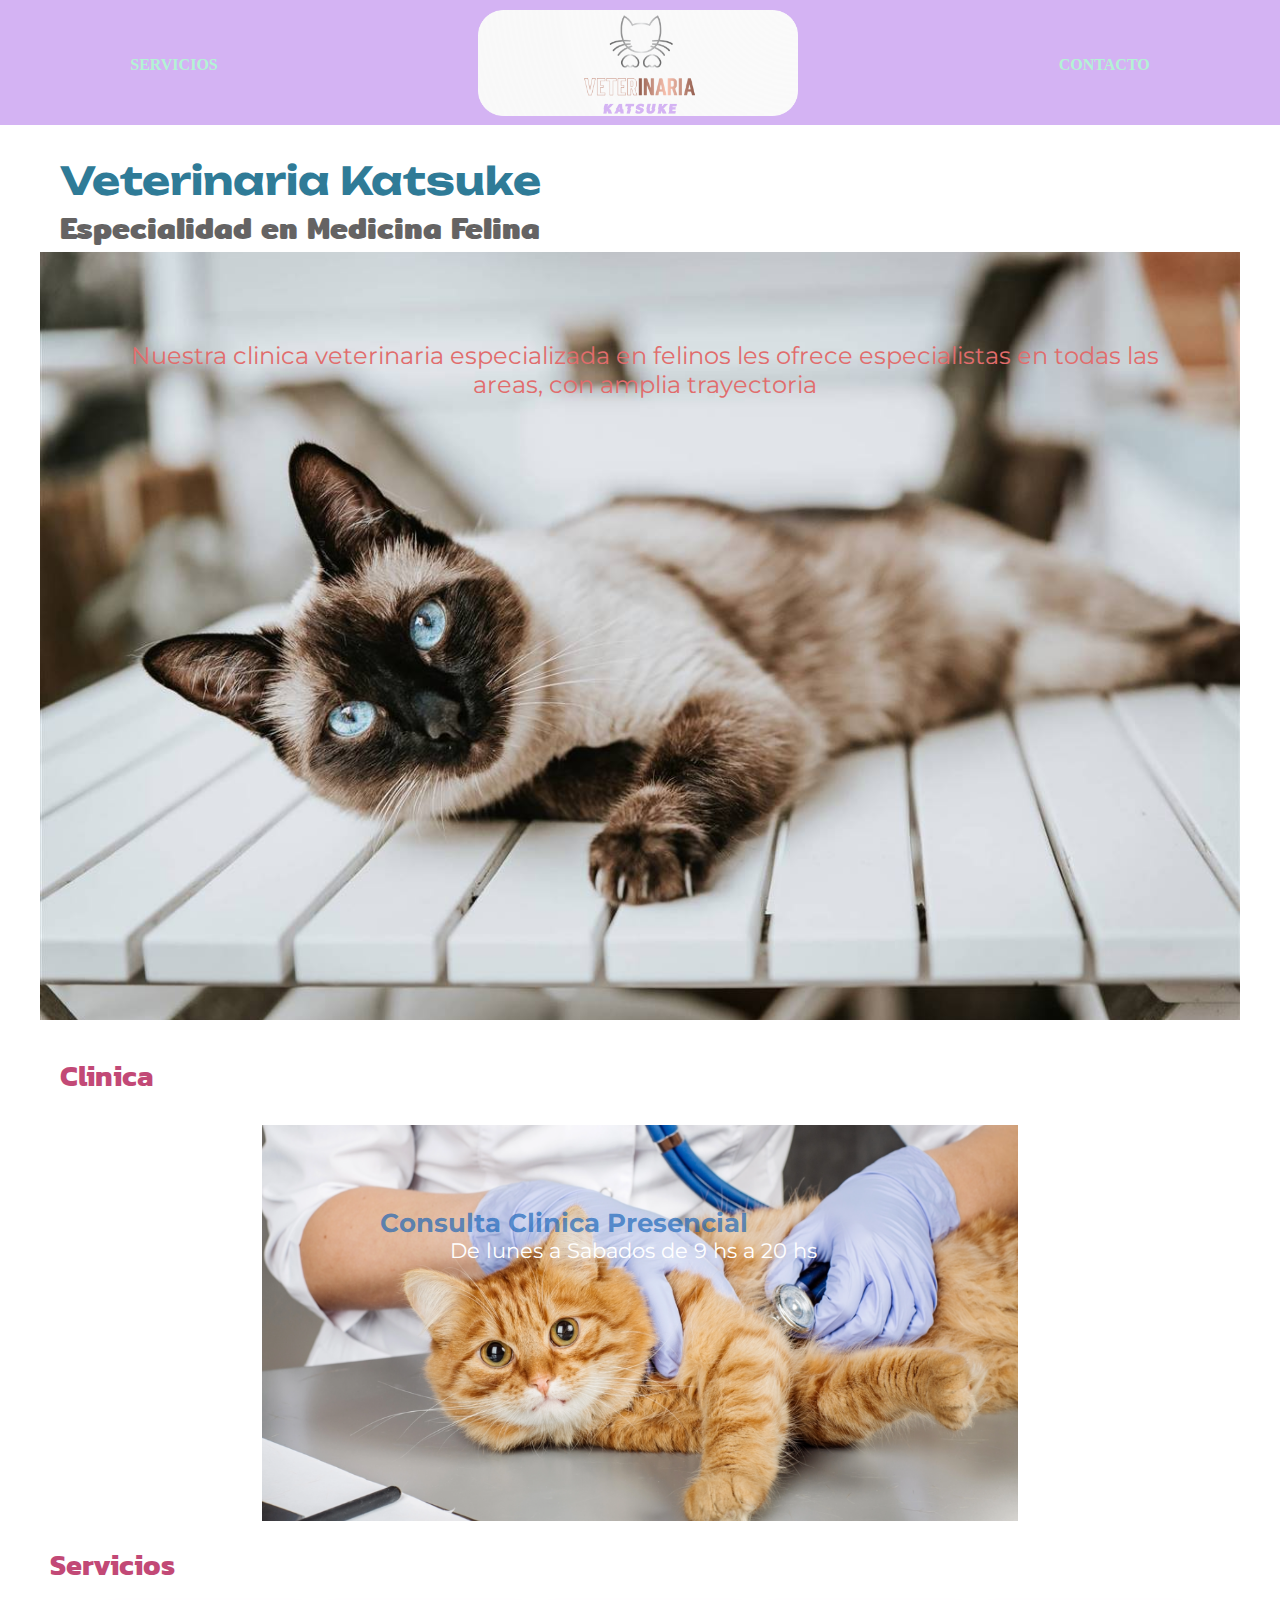
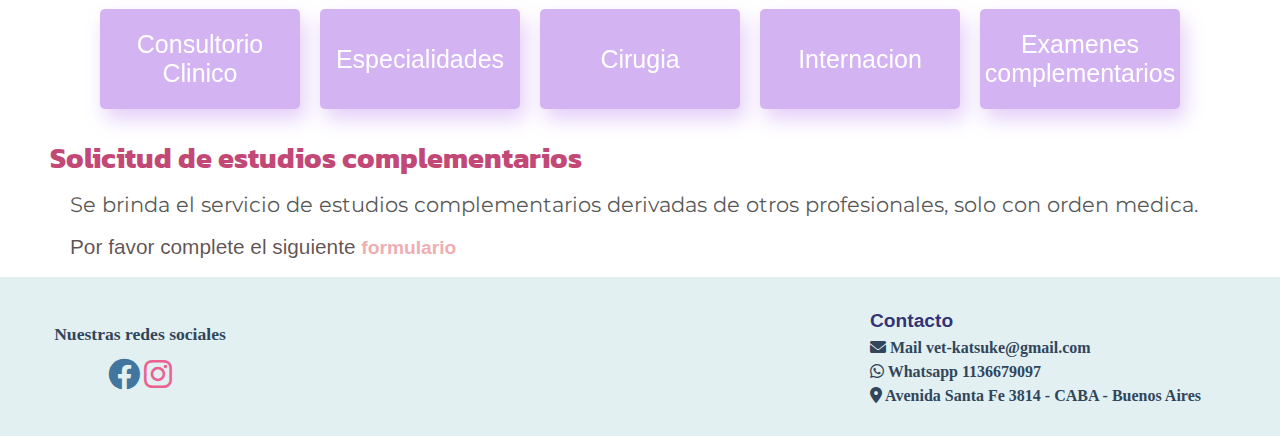
<file: Katsuke_COPIA/index.html>
<!DOCTYPE html>
<html lang="es">

<head>
    <meta charset="UTF-8">
    <meta name="viewport" content="width=device-width, initial-scale=1.0">
    <title>Clinica Veterinaria Katsuke</title>
    <!-- agrego el favicon -->
    <link rel="icon" href=".\static\img\icono-borde-violeta-fondo-verde.ico">
    <link rel="stylesheet" href="static/css/kat.css">
    <!-- iconos de font awesome -->
    <link rel="stylesheet" href="https://cdnjs.cloudflare.com/ajax/libs/font-awesome/6.0.0-beta3/css/all.min.css">
    <!-- google font -->
    <link rel="preconnect" href="https://fonts.googleapis.com">
    <link rel="preconnect" href="https://fonts.gstatic.com" crossorigin>
    <link
        href="https://fonts.googleapis.com/css2?family=Chivo:ital@1&family=Gabarito:wght@400;900&family=Kanit:wght@600&family=Mitr:wght@500&family=Montserrat:wght@800;900&family=Open+Sans:wght@800&family=Patua+One&family=Prompt:wght@400;600&family=Raleway:wght@900&family=Roboto&family=Spectral:wght@700&family=Tilt+Neon&family=Unbounded:wght@800&family=Young+Serif&display=swap&family=Crimson+Text:ital,wght@0,700;1,600&family=Montserrat:ital,wght@0,600;1,500&family=Montserrat:ital,wght@0,600;1,500&display=swap"
        rel="stylesheet">

</head>

<body>
    <!-- Contenido de barra de navegacion -->
    <header>
        <nav>
            <ul class="lista-desordenada-1">
                <li class="uno izq"><a href="#Servicios">SERVICIOS</a></li>
                <li class="uno centro"><a href="index.html">
                        <img src="static\img\opcion 1 radius.png" alt="cara de gato" class="logo"></a>
                </li>
                <li class="uno der"> <a href="#Contacto">CONTACTO</a></li>
            </ul>
        </nav>
    </header>

    <main>
        <!-- Titulo Principal -->
        <div class="primero">
            <h1 class="titulo">Veterinaria Katsuke</h1>
            <h2 class="texto-sec">Especialidad en Medicina Felina</h2>
        </div>
        <!-- Imagen de Presentacion Seccion 1 -->
        <section class="imgs1" id="imagen">
            <div class="container">
                <p> Nuestra clinica veterinaria especializada en felinos les ofrece especialistas en todas las areas,
                    con amplia trayectoria </p>
            </div>

        </section>
        <br>
        <!-- Consulta Seccion 2
                Consulta Clinica Presencial -->
        <div class="segundo">
            <h2 class="consulta-t">Clinica</h2>
        </div>
        <section>
            <div class="slidershow-container">
                <ul>
                    <li>
                        <div class="slide">
                            <img src="static\img\banner1-examen-clinico-gato.png" alt="imagen 1">
                            <div class="overlay">
                                <h3 class="consulta">Consulta Clinica Presencial</h3>
                                <p>De lunes a Sabados de 9 hs a 20 hs</p>
                            </div>
                        </div>
                    </li>
                    <li>
                        <div class="slide">
                            <img src="static\img\banner-2 gato-tutor-pc.jpg" alt="imagen 2">
                            <div class="overlay">
                                <h3 class="consulta">Consulta Clinica online</h3>
                                <p>Consulta virtual por videollamada. <br> Sacar turno</p>
                            </div>
                        </div>
                    </li>
                </ul>
            </div>
        </section>
        <br>

        <!-- Servicios que brinda la clinica - Seccion 3-->
        <section id="Servicios">
            <div class="secc3">
                <h2 class="consulta-t">Servicios</h2>
            </div>
            <div class="contenedor-flex">
                <div class="caja">
                    <div class="texto texto-A">Consultorio Clinico</div>
                    <div class="texto texto-B">Examen clinico Vacunaciones</div>
                </div>

                <div class="caja">
                    <div class="texto texto-A">Especialidades</div>
                    <div class="texto texto-B">Dermatologia Nutricion Cardiologia
                        Endocrinologia Oftalmologia Oncologia</div>
                </div>

                <div class="caja">
                    <div class="texto texto-A">Cirugia</div>
                    <div class="texto texto-B">General
                        Traumatológica y Ortopédica</div>
                </div>

                <div class="caja">
                    <div class="texto texto-A">Internacion</div>
                    <div class="texto texto-B">Sala de internacion diurna con guardias
                        nocturnas
                    </div>
                </div>

                <div class="caja">
                    <div class="texto texto-A">Examenes complementarios</div>
                    <div class="texto texto-B">Radiologia Ecografia Ecocardiologia
                        Laboratorio
                    </div>
                </div>
            </div>

        </section>
        <!-- Solicitud de estudios complementarios - Seccion 4 -->
        <section class="complementarios">
            <h2 class="consulta-t">Solicitud de estudios complementarios </h2>
            <div>
                <p>Se brinda el servicio de estudios complementarios derivadas de otros profesionales, solo con orden
                    medica.</p>
                <br>
                <p class="enlace">Por favor complete el siguiente <a href="solicitud.html"
                        target="_blank">formulario</a>
                </p>
            </div>

        </section>
    </main>

    <br>
    <footer id="Contacto">
        <div class="tercero">
            <div class="redes">
                <h4>Nuestras redes sociales</h4>
                <i class="fa-brands fa-facebook fa-2xl" style="color: #42769e;"></i>
                <i class="fa-brands fa-instagram fa-2xl" style="color: #ea6291;"></i>
            </div>
            <div class="foot">
                <h3 class="contacto">Contacto</h3>
                <ul class="lista-desordenada-3">
                    <li>
                        <h4><i class="fas fa-envelope"></i> Mail vet-katsuke@gmail.com</h4>
                    </li>
                    <li>
                        <h4><i class="fab fa-whatsapp"></i> Whatsapp 1136679097</h4>
                    </li>
                    <li>
                        <h4><i class="fas fa-map-marker-alt"></i> Avenida Santa Fe 3814 - CABA - Buenos Aires</h4>
                    </li>
                </ul>
            </div>

        </div>
    </footer>



    <script src="static\js\vet.js"></script>
</body>

</html>
</file>
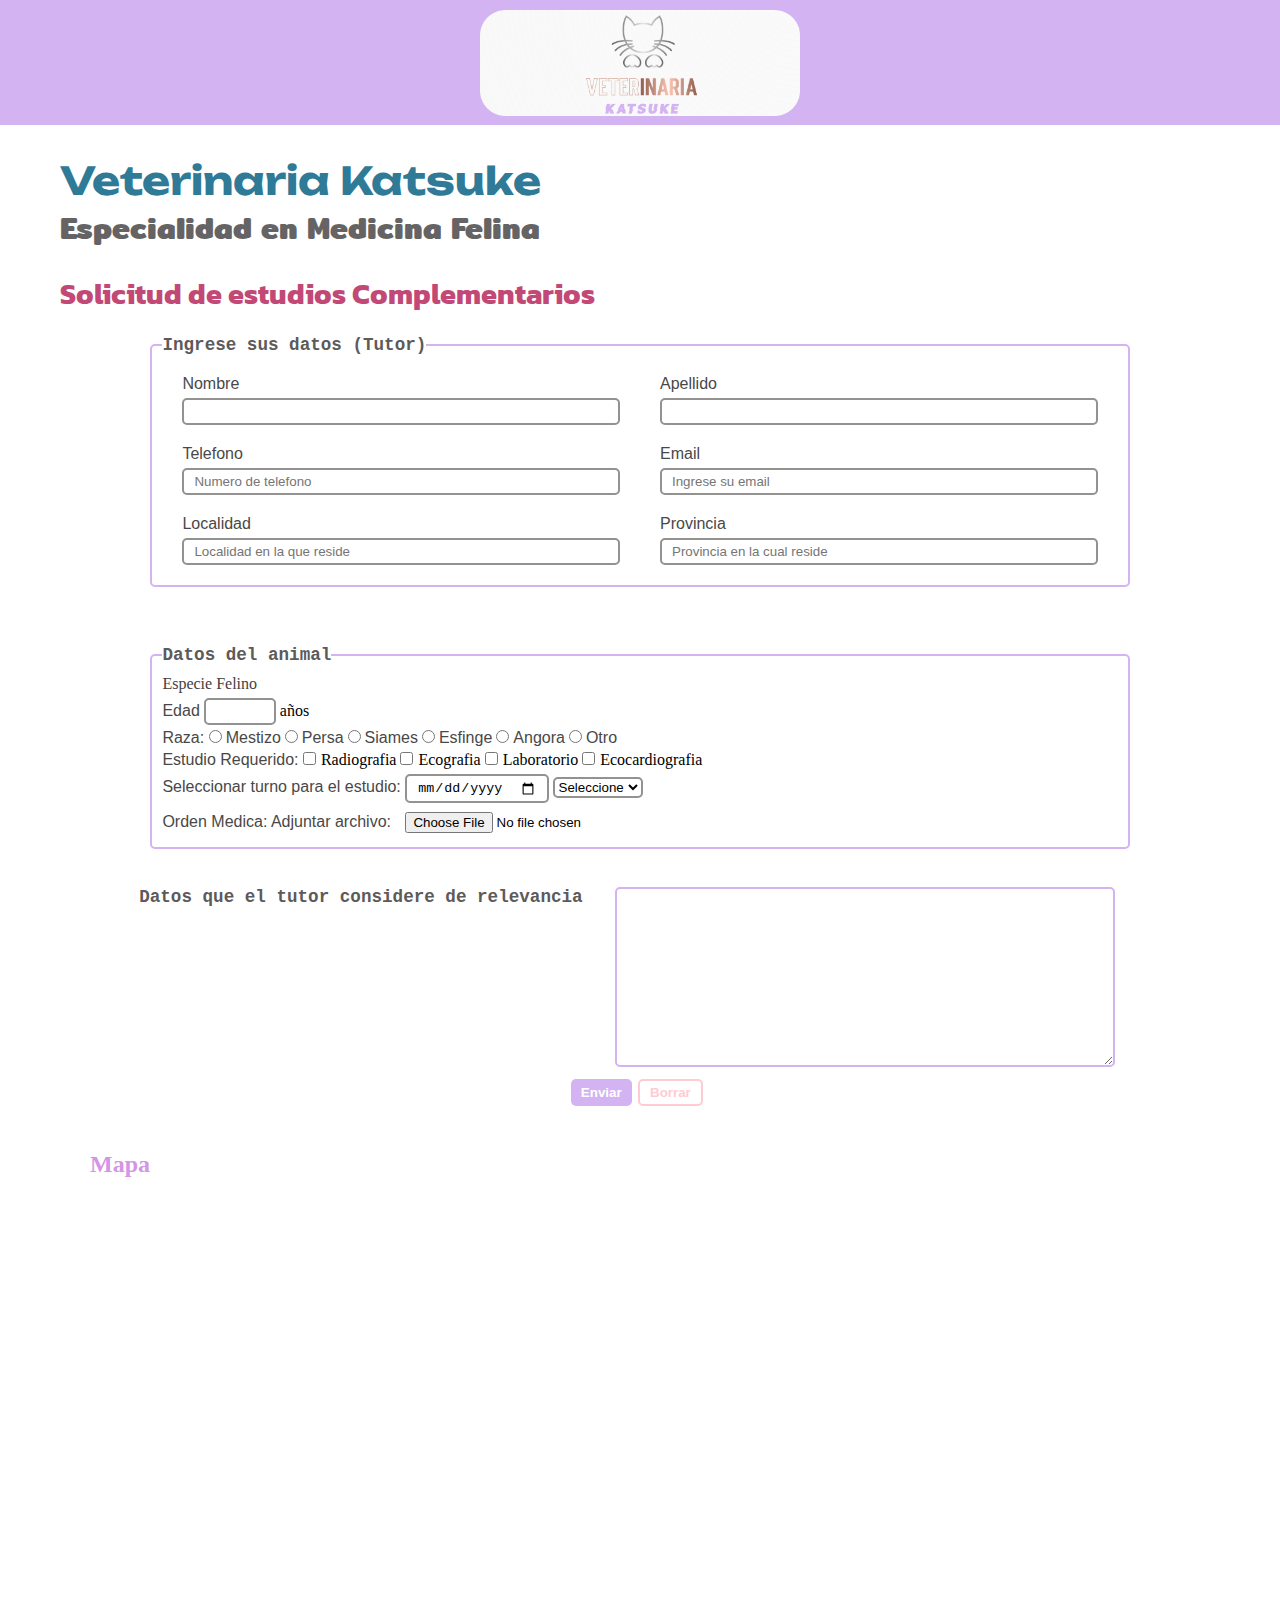
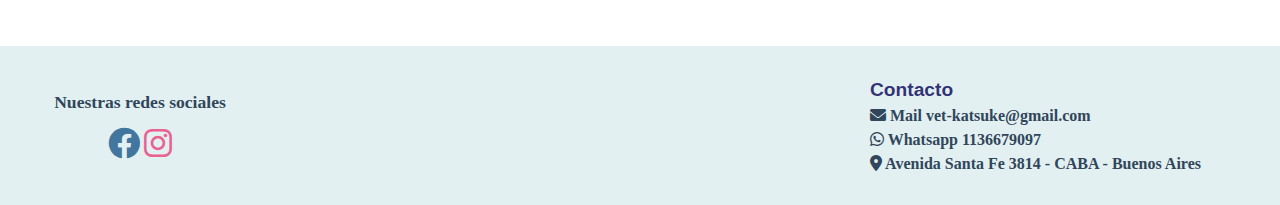
<file: Katsuke_COPIA/solicitud.html>
<!DOCTYPE html>
<html lang="es">

<head>
    <meta charset="UTF-8">
    <meta name="viewport" content="width=device-width, initial-scale=1.0">
    <title>Formulario</title>
    <link rel="icon" href="static\img\icono-borde-celeste-fondo-gris.ico">
    <link rel="stylesheet" href="static/css/kat.css">
    <!-- iconos de font awesome -->
    <link rel="stylesheet" href="https://cdnjs.cloudflare.com/ajax/libs/font-awesome/6.0.0-beta3/css/all.min.css">
    <!-- google font -->
    <link rel="preconnect" href="https://fonts.googleapis.com">
    <link rel="preconnect" href="https://fonts.gstatic.com" crossorigin>
    <link
        href="https://fonts.googleapis.com/css2?family=Chivo:ital@1&family=Gabarito:wght@400;900&family=Kanit:wght@600&family=Mitr:wght@500&family=Montserrat:wght@800;900&family=Open+Sans:wght@800&family=Patua+One&family=Prompt:wght@400;600&family=Raleway:wght@900&family=Roboto&family=Spectral:wght@700&family=Tilt+Neon&family=Unbounded:wght@800&family=Young+Serif&display=swap"
        rel="stylesheet">

</head>

<body>
    <header>
        <div class="my-header">
            <nav>
                <ul class="lista-desordenada-1">
                    <li class="cero"><a href="index.html" target="_blank"><img
                                src="./static\img\opcion 1 radius.png" alt="cara de gato" class="logo"></a></li>
                </ul>
            </nav>
        </div>
    </header>

    <main>
        <!-- Titulo Principal -->
        <div class="primero">
            <h1 class="titulo">Veterinaria Katsuke</h1>
            <h2 class="texto-sec">Especialidad en Medicina Felina</h2>
        </div>
        <section class="form">
            <h2 class="titulo1">Solicitud de estudios Complementarios</h2>
            <form action="" class="formulario1" id="formulario1" method="get">
                <fieldset>
                    <legend><b> Ingrese sus datos (Tutor)</b></legend>
                    <div class="contenedor-divs">
                        <!-- Recuadro de nombre -->
                        <div class="div-grupos">
                            <label for="Nombre" class="nombre">Nombre</label>
                            <div class="form-input">
                                <input type="text" class="f-input" name="Nombre" id="Nombre" minlength="2" required>
                                <i class="formulario__validacion-estado fa-solid fa-circle-xmark fa-xs"
                                    style="color: #ee95b0;"></i>
                            </div>
                            <p class="form-input-error">El usuario debe contener de 2-14 digitos y solo debe contener
                                caracteres</p>
                        </div>
                        <br>
                        <!-- Recuadro de apellido -->
                        <div class="div-grupos">
                            <label for="apellido">Apellido</label>
                            <div class="form-input">
                                <input type="text" name="apellido" id="apellido" minlength="2" required>
                                <i class="formulario__validacion-estado fa-solid fa-circle-xmark fa-xs"
                                    style="color: #ee95b0;"></i>
                            </div>
                            <p class="form-input-error">El usuario debe contener de 2-14 digitos y solo debe contener
                                caracteres</p>
                        </div>
                        <br>
                        <!-- Recuadro de telefono -->
                        <div class="div-grupos">
                            <label for="Wsp" class="tel">Telefono</label>
                            <div class="form-input">
                                <input type="text" class="f-input" name="Wsp" id="Wsp" placeholder="Numero de telefono"
                                    minlength="2" required>
                                <i class="formulario__validacion-estado fa-solid fa-circle-xmark fa-xs"
                                    style="color: #ee95b0;"></i>
                            </div>
                            <p class="form-input-error">El telefono de contacto solo debe contener numeros</p>
                        </div>
                        <br>
                        <!-- Recuadro de mail -->
                        <div class="div-grupos">
                            <label for="email" class="email">Email</label>
                            <div class="form-input">
                                <input type="email" class="f-input" name="email" id="email"
                                    placeholder="Ingrese su email" required>
                                <i class="formulario__validacion-estado fa-solid fa-circle-xmark fa-xs"
                                    style="color: #ee95b0;"></i>
                            </div>
                            <p class="form-input-error">El correo puede contener letras, numeros, puntos y guiones</p>
                        </div>
                        <br>
                        <!-- Recuadro de localidad -->
                        <div class="div-grupos">
                            <label for="localidad" class="localidad">Localidad</label>
                            <div class="form-input">
                                <input type="text" name="localidad" id="localidad" minlength="2"
                                    placeholder="Localidad en la que reside" required>
                                <i class="formulario__validacion-estado fa-solid fa-circle-xmark fa-xs"
                                    style="color: #ee95b0;"></i>
                            </div>
                            <p class="form-input-error">El nombre de la localidad puede contener caracteres y numeros
                            </p>
                        </div>
                        <br>
                        <!-- Recuadro de Provincia -->
                        <div class="div-grupos">
                            <label for="Provincia" class="prov">Provincia</label>
                            <div class="form-input">
                                <input type="text" class="f-input" name="Provincia" id="Provincia"
                                    placeholder="Provincia en la cual reside" minlength="2" required>
                                <i class="formulario__validacion-estado fa-solid fa-circle-xmark fa-xs"
                                    style="color: #ee95b0;"></i>
                            </div>
                            <p class="form-input-error">El nombre de la provincia solo debe contener
                                caracteres</p>
                        </div>
                    </div>
                </fieldset>
                <br>
                <fieldset>
                    <legend><b>Datos del animal</b></legend>
                    <div class="contenedor-2">
                        <!-- Radio unica seleccion -->
                        <legend class="especie">Especie Felino</legend>
                        <label for="edad">Edad</label>
                        <input type="number" name="edad" id="edad" min="0" max="20" required> años
                        <br>
                        <label for="raza">Raza: </label>
                        <input type="radio" name="raza" value="Mestizo" id="radio1" required>
                        <label for="radio1">Mestizo</label>

                        <input type="radio" name="raza" value="Persa" id="radio2" required>
                        <label for="radio2">Persa</label>

                        <input type="radio" name="raza" value="Siames" id="radio3" required>
                        <label for="radio3">Siames</label>

                        <input type="radio" name="raza" value="Esfinge" id="radio4" required>
                        <label for="radio4">Esfinge</label>

                        <input type="radio" name="raza" value="Angora" id="radio5" required>
                        <label for="radio5">Angora</label>

                        <input type="radio" name="raza" value="Otro" id="radio6" required>
                        <label for="radio6">Otro</label>

                        <br>
                        <!-- Conocimientos multiples cheksbox opciones multiples  -->
                        <label for="Estudios Previos">Estudio Requerido: </label>
                        <input type="checkbox" name="estudios" value="Radiografia">Radiografia
                        <input type="checkbox" name="estudios" value="Ecografia">Ecografia
                        <input type="checkbox" name="estudios" value="Laboratorio">Laboratorio
                        <input type="checkbox" name="estudios" value="Ecocardiografia">Ecocardiografia
                        <br>
                        <!-- Recuadro -->
                        <label for="turno">Seleccionar turno para el estudio: </label>
                        <input type="date" name="fecha_turno" id="fecha_turno">
                        <select name="turno" id="turno" required>
                            <option value="vacio">Seleccione</option>
                            <option value="1">Mañana</option>
                            <option value="2">Mediodia</option>
                            <option value="3">Tarde</option>
                        </select>
                        <br>
                        <!-- Subir Orden Medica -->
                        <label for="orden">Orden Medica: </label>
                        <label for="foto">Adjuntar archivo: </label>
                        <input type="file" name="orden" id="orden" required>
                    </div>
                </fieldset>
                <br>
                <!-- Recuadro de Comentarios -->
                <div class="div-txr">
                    <label for="comentarios" class="text-t"><b>Datos que el tutor considere de relevancia</b></label>
                    <br>
                    <textarea name="comentarios" id="comentarios" cols="65" rows="15"></textarea>
                    <br>
                    <!-- Boton error -->
                    <div class="mensajeForm" id="mensajeForm">
                        <p class="form-input-error"><i class="fa-solid fa-triangle-exclamation fa-xs"
                                style="color: #d56290;"></i> <b>Error</b> Complete el formulario correctamente </p>
                    </div>
                    <!-- Boton enviar -->
                    <div class="buttons">
                        <input type="submit" value="Enviar">
                        <input type="reset" value="Borrar">
                        <p class="envio_exito" id="envio_exito">El formulario se envió
                            exitosamente
                            !!!!!!</p>
                    </div>

                </div>

            </form>
        </section>
        <section class="mapa">
            <h2>Mapa</h2>
            <div class="map-contenedor"><iframe
                    src="https://www.google.com/maps/embed?pb=!1m18!1m12!1m3!1d3284.78493132926!2d-58.42001819091707!3d-34.58430807284845!2m3!1f0!2f0!3f0!3m2!1i1024!2i768!4f13.1!3m3!1m2!1s0x95bcb581df66082f%3A0xd4cc7ed5dd1bba14!2sAv.%20Sta.%20Fe%203814%2C%20C1425BHA%20CABA!5e0!3m2!1ses-419!2sar!4v1698441931027!5m2!1ses-419!2sar"
                    width="600" height="450" style="border:0;" allowfullscreen="" loading="lazy"
                    referrerpolicy="no-referrer-when-downgrade"></iframe>
            </div>
        </section>
    </main>
    <br>
    <footer id="Contacto">
        <div class="tercero">
            <div class="redes">
                <h4>Nuestras redes sociales</h4>
                <i class="fa-brands fa-facebook fa-2xl" style="color: #42769e;"></i>
                <i class="fa-brands fa-instagram fa-2xl" style="color: #ea6291;"></i>

            </div>
            <div class="foot">
                <h3 class="contacto">Contacto</h3>
                <ul class="lista-desordenada-3">
                    <li>
                        <h4><i class="fas fa-envelope"></i> Mail vet-katsuke@gmail.com</h4>
                    </li>
                    <li>
                        <h4><i class="fab fa-whatsapp"></i> Whatsapp 1136679097</h4>
                    </li>
                    <li>
                        <h4><i class="fas fa-map-marker-alt"></i> Avenida Santa Fe 3814 - CABA - Buenos Aires</h4>
                    </li>
                </ul>
            </div>

        </div>
    </footer>


    <script src="static\js\vet.js"></script>
</body>

</html>
</file>
<file: Katsuke_COPIA/static/css/kat.css>
/* root: Variable para especificar caracteristicas de titulos secundarios*/
:root {
    --color-texto: rgb(194, 73, 118);
    --fuente-titulo: 'Kanit', sans-serif;
    --tamanio-texto: 1.8rem;
    --color-backyotros: rgb(212, 179, 243);
}

/* Selector universal */
* {
    margin: 0;
    padding: 0px;
    background-color: #e3d5ca00;
    box-sizing: border-box;
}

body {
    margin-top: 0;
    margin-left: 0px;
    margin-right: 0px;
    padding: 0;
}

/* ---- Barra de navegacion ----- */
header {
    background-color: var(--color-backyotros);
    width: 100%;
    height: auto;
    position: fixed;
    top: 0;
    z-index: 100;

}

.lista-desordenada-1 {
    list-style: none;
    display: flex;
    flex-direction: row;
    flex-wrap: wrap;
    width: 100%;
    justify-content: space-around;
    align-items: center;
    padding-top: 0.6rem;
    padding-bottom: 0.3rem;

}

.lista-desordenada-1 a {
    text-decoration: none;
    /* color: cornflowerblue; */
    color: rgb(179, 243, 212);
    /* color: rgba(14, 96, 183, 0.558); */
    font-weight: bolder;

}

.lista-desordenada-1 a:hover {
    color: #fff;
}

/* Edicion de la lista */

.uno der izq {
    /* width: 15rem; */
    width: 200px;
}

.uno centro {
    width: 400px;
}

.logo {
    width: 20rem;
}

/* Titulo principal */
.primero {
    margin-top: 9.8rem;
    padding-left: 60px;
}

.titulo {
    color: rgb(47, 123, 151);
    font-size: 2.4rem;
    font-family: 'Unbounded', sans-serif;

}

.texto-sec {
    font-family: 'Mitr', sans-serif;
    color: rgba(32, 29, 29, 0.688);
    font-size: 1.9rem;
}

/* -----  Seccion 1 ------ */
#imagen {
    background-image: url(../img/gato-siames.jpg);
    background-size: cover;
    background-position: center;
    height: 60vw;
    margin-left: 40px;
    margin-right: 40px;
    display: flex;
    justify-content: center;
    align-items: normal;
}

.container {
    display: flex;
    justify-content: center;
    align-items: normal;
    text-align: center;
    flex-direction: row;
}

.container p {
    color: #e16c6c;
    margin-top: 1.8rem;
    font-size: 1.5rem;
    text-align: center;
    padding-top: 3.75rem;
    padding-right: 3.75rem;

}

/* Media Query para imagen y contenido */
@media (max-width: 600px) {
    #imagen {
        height: auto;
        margin-left: 20px;
        margin-right: 20px;
    }

    .container p {
        font-size: 1.2rem;
        padding: 2rem;
    }

    :root {
        --color-backyotros: cadetblue;
        --color-texto: gray;
    }

    .lista-desordenada-1 a {
        color: gainsboro;

    }

    .lista-desordenada-1 {
        display: block;
        flex-direction: column;
        align-content: center;
        text-align: center;
    }


}

/* ---- Seccion de formulario ------*/
.titulo1 {
    margin-top: 20px;
    margin-left: 60px;
    color: var(--color-texto);
    font-family: var(--fuente-titulo);
    font-size: var(--tamanio-texto);
}

form {
    width: 85%;
    margin: 20px auto;
}

fieldset {
    border: 2px solid rgb(212, 179, 243);
    border-radius: 5px;
    padding: 10px;
    width: 90%;
    margin: 20px auto;
}

legend,
.text-t {
    color: rgb(93, 90, 90);
    font-size: 1.1rem;
    font-family: 'Courier New', Courier, monospace;
}

.contenedor-divs {
    display: flex;
    flex-wrap: wrap;
    margin: 0 auto;
    justify-content: center;
}

/* mediaqwery para contenedor-divs*/
@media(max-width: 430px) {
    .contenedor-divs {
        display: block;
    }
}

.contenedor-divs input {
    width: 100%;

}

.div-grupos {
    flex: 0 0 calc(50% - 40px);
    margin: 10px 20px;
    display: flex;
    flex-direction: column;
}

.form-input {
    display: flex;
    align-items: center;
    /* Centrar el contenido del form-input */
    position: relative;
}

/* estilo para los mensajes de error */
.form-input-error {
    font-family: 'calibri';
    font-size: 11px;
    padding-left: 20px;
    text-align: left;
    display: none;
}

/* Cuando se produsca el error se vea el mensaje */
.form-input-error-activo {
    display: block;
}

/* iconos de error */
.formulario__validacion-estado {
    position: absolute;
    right: 10px;
    bottom: 15px;
    z-index: 100;
    opacity: 0;
}

.especie {
    font-size: 16px;
    font-family: cursive;
    color: rgb(67, 65, 65);
}

label {
    font-family: 'Gill Sans', 'Gill Sans MT', Calibri, 'Trebuchet MS', sans-serif;
    color: rgb(73, 72, 72);
    font-size: 1rem;
    margin-left: 0px;
}

.div-txr {
    display: flex;
    flex-wrap: wrap;

}

.div-txr textarea {
    width: 500px;
    height: 180px;
    border: 2px solid rgb(212, 179, 243);
    border-radius: 5px;
    padding: 10px;
    font-size: 16px;
    font-family: 'Segoe UI', Tahoma, Geneva, Verdana, sans-serif;
    margin-left: 2rem;
    box-sizing: border-box;
}

/* limites del tamano del textarea */
textarea {
    resize: vertical;
    max-height: 400px;
    min-height: 100px;

}

.text-t {
    margin-left: 2.7rem;

}

input {
    margin-top: 5px;
    padding: 4px 10px;
    box-sizing: content-box;
    border: 2px solid rgb(148, 145, 145);
    border-radius: 5px;

}

input[type="file"] {
    outline: none;
    /* Elimina el recuadro de contorno y */
    border: none;
    /* Elimina cualquier borde adicional si lo hubiera */
}

/* Estilo para el recuadro select */
select {
    border-radius: 5px;
    background-color: #fff;
    border: 2px solid rgb(148, 145, 145);
}

select:focus {
    outline: none;
}

/* Borde que se ve en los recuadros al hacer enfoque */
input:focus {
    outline: none;
    /* recordatorio: elimina el borde predeterminado del navegador */
    border: 2px solid rgba(194, 73, 117, 0.705);
    box-shadow: 0 2px 5px rgb(248, 214, 218);
}

textarea:focus {
    outline: none;
}

/* estilo para radio*/
input:checked+label {
    color: #fff;
    font-weight: bolder;
    background-color: var(--color-backyotros);
}

/* color para la casilla del checkbox - espacio */
input[type="checkbox"] {
    accent-color: var(--color-backyotros);
    margin-right: 5px;
}

/* Mensaje de error final */
.mensajeForm .form-input-error {
    font-size: 15px;
}

/* Formulario enviado */
.envio_exito {
    font-size: 16px;
    font-family: 'Courier New', Courier, monospace;
    color: rgb(117, 193, 141);
    font-weight: bolder;
    padding-top: 10px;
    display: none;
}

.envio_exito-activo {
    display: block;
}

/* botones submit y reset */
.buttons {
    display: flex;
    justify-content: center;
    width: 100%;
    margin-top: 0.4rem;
    margin-right: 0.4rem;
}

input[type="submit"] {
    margin-bottom: 0;
    background-color: var(--color-backyotros);
    color: #fff;
    font-weight: bold;
    border: none;
}

input[type="reset"] {
    margin-bottom: 0px;
    margin-left: 0.4rem;
    color: rgb(255, 203, 210);
    font-weight: bold;
    border: 2px solid rgb(255, 203, 210);

}

input[type="submit"]:hover {
    border: 2px solid rgb(212, 179, 243);
    box-shadow: 0 2px 5px rgb(231, 214, 248);
    background-color: #fff;
    color: rgb(131, 131, 131);
}

input[type="reset"]:hover {
    border: 2px solid rgb(255, 203, 210);
    box-shadow: 0 2px 5px rgb(248, 214, 218);
    background-color: #fff;
    color: lightcoral;
}

.map-contenedor {
    display: flex;

}

.mapa {
    padding-top: 25px;
    padding-left: 90px;
    padding-right: 50px;
}

.mapa h2 {
    color: rgb(212, 149, 230);
    font-size: 1.5rem;
}

/* ------- Seccion 2 Diapositivas ------ */
.segundo {
    margin-top: 1rem;
    margin-left: 10px;
}

.slidershow-container {
    position: relative;
    width: 1080px;
    height: auto;
    max-width: 100%;
    margin: 15px auto 0;
    overflow: hidden;
}

.img-responsive {
    width: 100%;
    height: auto;
}

.slidershow-container ul {
    display: flex;
    padding: 0;
    width: 200%;
    animation: slide 8s infinite normal ease-in-out;
}

.slidershow-container li {
    list-style: none;
    width: 70%;
}

.slidershow-container img {
    width: 70%;
    height: auto;
    margin-left: 15%;
}


.slide {
    position: relative;
}

.overlay {
    position: absolute;
    top: 18%;
    left: 25%;
    background-color: rgba(0, 0, 0, 0);
    /* fondo transparente */
    color: #fff;
    padding: 10px;
}

@keyframes slide {
    0% {
        margin-left: 0%;
    }

    45% {
        margin-left: 0%;
        opacity: 0;
    }

    50% {
        margin-left: -100%;
    }

    95% {
        margin-left: -100%;
        opacity: 1;
    }

}

.overlay p {
    color: #fff;
    font-family: 'Montserrat', sans-serif;
    font-size: 1.3rem;
}

.overlay h3 {
    color: rgba(14, 95, 183, 0.647);
    font-size: 1.6rem;
    font-family: 'Montserrat', sans-serif;
}


/*  ------- Seccion 3 - Servicios que brinda la clinica-------  */

.lista-desordenada-2 {
    list-style: none;
}

.consulta-t {
    color: var(--color-texto);
    font-size: var(--tamanio-texto);
    font-family: var(--fuente-titulo);
    padding-left: 50px;
    padding-bottom: 0.8rem;
}

/* Caja 1 Consulta clinica */
.caja {
    background-color: var(--color-backyotros);
    width: 200px;
    height: 100px;
    margin: 10px;
    /* Van a transicionar el alto, fondo y el borde */
    transition-property: height background-color border filter;
    transition-duration: 2s;
    border: 2px solid transparent;
    border-radius: 5px;
    filter: drop-shadow(5px 10px 10px rgb(228, 205, 249));
    position: relative;
    overflow: hidden;
}

.contenedor-flex {
    display: flex;
    flex-flow: row wrap;
    justify-content: center;
    margin: 0 auto;
    width: 100%;

}

.caja:hover {
    height: 250px;
    background-color: #e3d5ca00;
    border: 3px solid rgb(212, 179, 243);
    filter: none;
}

/* mediaqwery */
@media(max-width: 430px) {
    .contenedor-flex {
        display: block;
    }

    .caja {
        width: 100%;
        /* Hace que las cajas ocupen el 100% del ancho del contenedor */
    }
    
}

.texto {
    position: absolute;
    top: 50%;
    left: 50%;
    transform: translate(-50%, -50%);
    text-align: center;
    color: white;
    font-size: 25px;
    font-family: Impact, Haettenschweiler, 'Arial Narrow Bold', sans-serif;
    transition: opacity 2s, color 2s, font-size 2s, font-family 2s;
}

.texto-A {
    opacity: 1;
}

.texto-B {
    opacity: 0;
}

.caja:hover .texto-A {
    opacity: 0;
}

.caja:hover .texto-B {
    opacity: 1;
    color: gray;
    font-family: 'Trebuchet MS', 'Lucida Sans Unicode', 'Lucida Grande', 'Lucida Sans', Arial, sans-serif;
    font-size: 25px;
    font-weight: bold;
    transition: opacity 2s, color 2s, font-size 2s, font-family 2s;
}

/* ----- Seccion 4 -- Solicitud de estudios complementarios ------- */
.complementarios {
    margin-top: 1.1rem;
}

p {
    color: rgba(0, 0, 0, 0.67);
    font-size: 1.3rem;
    font-family: 'Montserrat', sans-serif;
    padding-left: 70px;
}

.enlace {
    color: rgba(24, 5, 5, 0.698);
    font-family: 'Gill Sans', 'Gill Sans MT', Calibri, 'Trebuchet MS', sans-serif;
}

.enlace a {
    text-decoration: none;
    font-size: 1.2rem;
    color: rgb(238, 174, 178);
    font-weight: bold;
}

.enlace a:hover {
    color: rgb(162, 162, 162);
    background-color: rgb(255, 239, 242);
    font-weight: bold;
    border: 2px solid pink;
    border-radius: 20px;
    padding: 1px 4px;
}

/*   ----- Footer ---- */
footer {
    background-color: rgba(68, 159, 173, 0.157);
    width: 100%;
    height: auto;
    position: static;
}

.lista-desordenada-3 li {
    display: block;
    list-style: none;
}

/* Contenedor  */
.tercero {
    display: flex;
    flex-flow: row wrap;
    justify-content: space-between;
    align-items: center;
    line-height: 1.5;
    font-family: Cambria, Cochin, Georgia, Times, 'Times New Roman', serif;
    color: rgb(49, 70, 90);
    width: 100%;
    height: auto;
    padding: 30px;
}

@media (max-width: 600px) {
    .tercero {
        display: flex;
        flex-direction: column;
        align-items: center;
        justify-content: center;
        align-content: center;
    }

    .redes,
    .foot {
        width: 100%;
        text-align: center;
        margin-bottom: 20px;
    }
}

/* Contenedor hijo 1 */
.redes {
    width: 220px;
    height: 4.5rem;
    text-align: center;
}

/* espacio entre el titulo redes y los iconos */
.redes h4 {
    margin-bottom: 1rem;
    font-size: 1.1rem;
}

/* Contenedor hijo 2 */
.foot {
    text-align: justify;
    width: 380px;
    height: 6.2rem;
}

/* estilo del titulo contenedor 2 */
.contacto {
    color: rgba(25, 25, 101, 0.901);
    font-family: Arial, Helvetica, sans-serif;
    font-size: 1.2rem;
}

@media(max-width: 1000px) {
    .primero {
        text-align: center;
        padding-left: 0px;
    }
    .consulta-t {
        padding-left: 0;
        text-align: center;
    }

    footer {
        background-color: gainsboro;
    }
}
</file>
